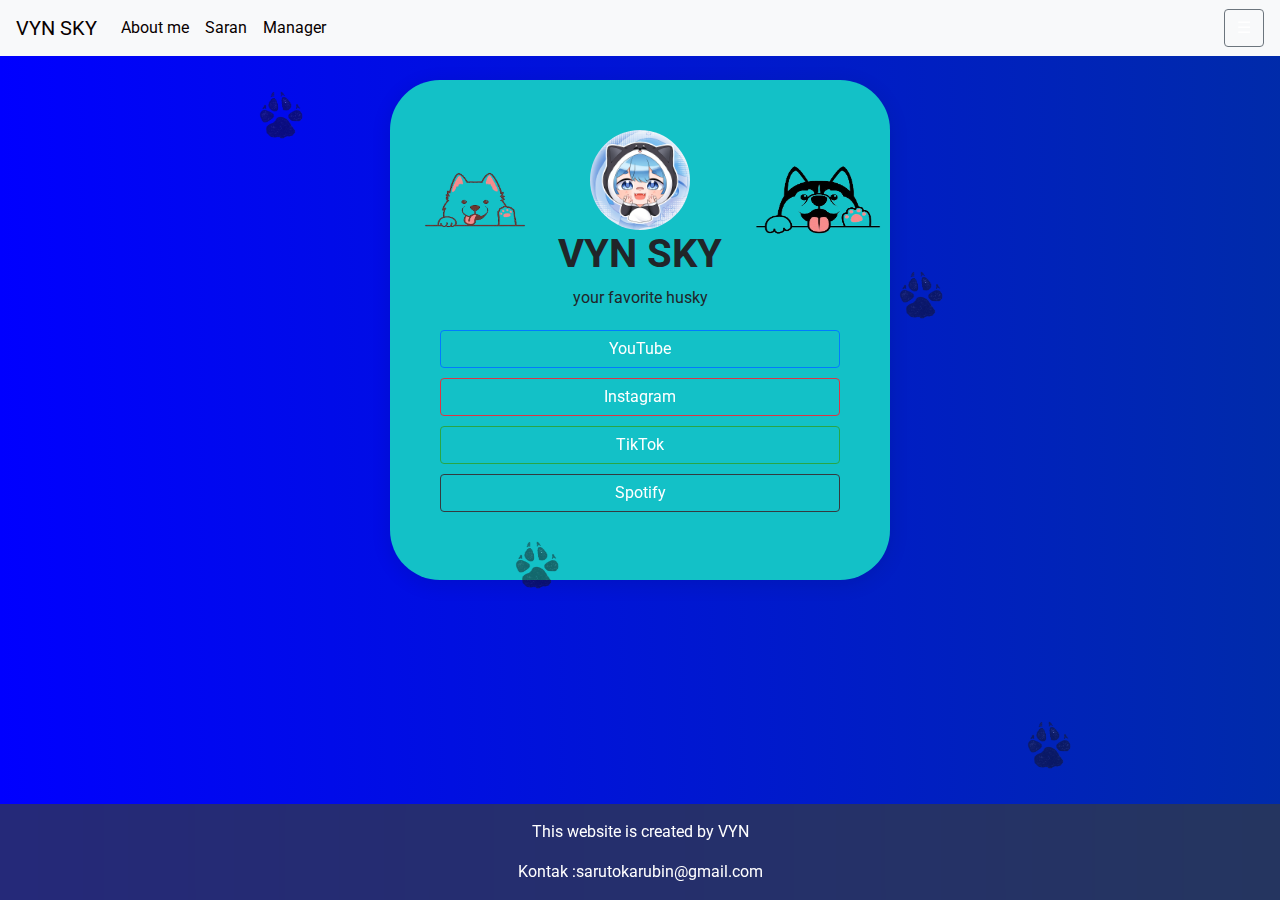
<file: index.html>
<!DOCTYPE html>
<html lang="id">
<head>
    <meta charset="UTF-8">
    <meta name="viewport" content="width=device-width, initial-scale=1.0">
    <link rel="stylesheet" href="style.css">
    <link rel="stylesheet" href="https://stackpath.bootstrapcdn.com/bootstrap/4.5.2/css/bootstrap.min.css">
    <link href="https://fonts.googleapis.com/css2?family=Roboto:wght@400;700&display=swap" rel="stylesheet">
    <title>VYN SKY</title>
    <style>
        body {
            background: linear-gradient(270deg, red, green, blue);
            background-size: 600% 600%;
            animation: gradient 15s ease infinite;
            font-family: 'Roboto', sans-serif;
            display: flex;
            flex-direction: column;
            min-height: 100vh; /* Pastikan body memiliki tinggi minimal */
            margin: 0; /* Menghapus margin default */
        }

        @keyframes gradient {
            0% { background-position: 0% 50%; }
            50% { background-position: 100% 50%; }
            100% { background-position: 0% 50%; }
        }

        .navbar {
            position: fixed; /* Mengatur navbar agar tetap di atas */
            top: 0; /* Menempatkan navbar di bagian atas */
            left: 0; /* Menempatkan navbar di sisi kiri */
            right: 0; /* Menempatkan navbar di sisi kanan */
            z-index: 1000; /* Menjaga navbar di atas konten lainnya */
        }

        .container {
            flex: 1; /* Membuat container mengisi ruang yang tersedia */
            width: 90%;
            max-width: 500px;
            height: auto;
            max-height: 500px;
            text-align: center;
            background: rgb(19, 193, 199);
            border-radius: 50px;
            padding: 50px;
            box-shadow: 0 4px 20px rgba(0, 0, 0, 0.1);
            margin: auto; /* Pusatkan container */
            margin-top: 80px; /* Memberikan ruang untuk navbar */
        }

        .profile {
            margin-bottom: 20px;
            position: relative; /* Tambahkan ini untuk posisi relatif */
        }

        .profile-img {
            width: 100px;
            border-radius: 50%;
        }

        .dog-img {
            height: 140px;
            width: 170px; /* Atur ukuran gambar anjing */
            position: absolute; /* Menggunakan posisi absolut */
            top: 0; /* Atur posisi atas */
        }

        .dog-left {
            left: -50px; /* Posisi di kiri */
        }

        .dog-right {
            right: -64px; /* Posisi di kanan */
        }

        .paw-print {
            background-image: url('paw.png'); /* Pastikan jalur ini benar */
            background-size: 50px 50px;
            width: 50px; /* Ukuran paw print */
            height: 50px; /* Ukuran paw print */
            position: absolute;
            opacity: 0.5;
        }

        .paw1 { top: 10%; left: 20%; }
        .paw2 { top: 30%; left: 70%; }
        .paw3 { top: 60%; left: 40%; }
        .paw4 { top: 80%; left: 80%; }

        h1 {
            font-weight: 700;
        }

        p {
            font-weight: 400;
        }

        .btn {
            transition: transform 0.3s, box-shadow 0.3s;
            backdrop-filter: blur(5px); /* Tambahkan efek blur */
            -webkit-backdrop-filter: blur(5px); /* Tambahkan dukungan untuk Safari */
            color: white; /* Pastikan teks tetap terlihat */
            background-color: transparent; /* Membuat latar belakang transparan */
        }

        .btn:hover {
            transform: scale(1.05);
            box-shadow: 0 8px 20px rgba(0, 0, 0, 0.2);
        }
        .navbar {
            background-color: #0097a7; /* Warna navbar yang menarik */
        }
        .navbar-brand, .nav-link {
            color: rgb(8, 0, 0) !important; /* Warna teks navbar */
        }
        .navbar-brand:hover, .nav-link:hover {
            color: #091314 !important; /* Warna teks saat hover */
        }

        footer {
            background-color: rgba(52, 58, 64, 0.7); /* Semi-transparan */
            color: white; /* Warna teks footer */
            text-align: center; /* Pusatkan teks */
            padding: 1rem; /* Padding untuk footer */
            backdrop-filter: blur(5px); /* Efek blur */
            -webkit-backdrop-filter: blur(5px); /* Tambahkan dukungan untuk Safari */
            width: 100%; /* Memastikan footer memenuhi lebar */
            position: relative; /* Memastikan footer berada di bawah konten */
        }
    </style>
</head>
<body>
    <nav class="navbar navbar-expand-lg navbar-light bg-light">
        <a class="navbar-brand" href="index.html">VYN SKY</a>
        <div class="collapse navbar-collapse" id="navbarNav">
            <ul class="navbar-nav">
                <li class="nav-item">
                    <a class="nav-link" href="Aboutme.html">About me</a>
                </li>
                <li class="nav-item">
                    <a class="nav-link" href="https://docs.google.com/forms/d/e/1FAIpQLSeeGhRGrvxgty7xL3zQvR2sKn1tQB89cnxBxyJHwaojs_ymAg/viewform?usp=dialog">Saran</a>
                </li>
                <li class="nav-item">
                    <a class="nav-link" href="Manager.html">Manager</a>
                </li>
            </ul>
        </div>
        <button class="btn btn-secondary ml-auto" id="toggleNavbarButton">☰</button> <!-- Tombol titik tiga di pojok kanan -->
    </nav>
    <div class="container">
        <div class="paw-print paw1"></div>
        <div class="paw-print paw2"></div>
        <div class="paw-print paw3"></div>
        <div class="paw-print paw4"></div>
        <div class="profile">
            <img src="bonus Vyn_20240924084637.png" alt="Profile Picture" class="profile-img">
            <h1>VYN SKY</h1>
            <p>your favorite husky</p>
            <img src="dog1.png" alt="Dog" class="dog-img dog-left"> <!-- Gambar anjing di kiri -->
            <img src="dog2.png" alt="Dog" class="dog-img dog-right"> <!-- Gambar anjing di kanan -->
        </div>
        <div class="links">
            <a href="https://youtube.com/@vyn-pz8vh?si=jNCQfxnZlwaQHYya" class="btn btn-primary">YouTube</a>
            <a href="https://www.instagram.com/vyn_skye/?__pwa=1#" class="btn btn-danger">Instagram</a>
            <a href="https://www.tiktok.com/@vyn_miracle?is_from_webapp=1&sender_device=pcubah" class="btn btn-success">TikTok</a>
            <a href="https://open.spotify.com/user/31i7ezrn72vtmncka3y5notrek6m?si=83eea8f2583144b8" class="btn btn-dark">Spotify</a>
        </div>
    </div>
    <footer>
        <p>This website is created by VYN</p>
        <a href="https://www.instagram.com/vyn_skye/?__pwa=1#" class="text-white">Kontak :sarutokarubin@gmail.com</a>
    </footer>

    <script>
        document.getElementById('toggleNavbarButton').addEventListener('click', function() {
            var navbar = document.getElementById('navbarNav');
            if (navbar.classList.contains('show')) {
                navbar.classList.remove('show');
            } else {
                navbar.classList.add('show');
            }
        });
    </script>
</body>
</html>
</file>
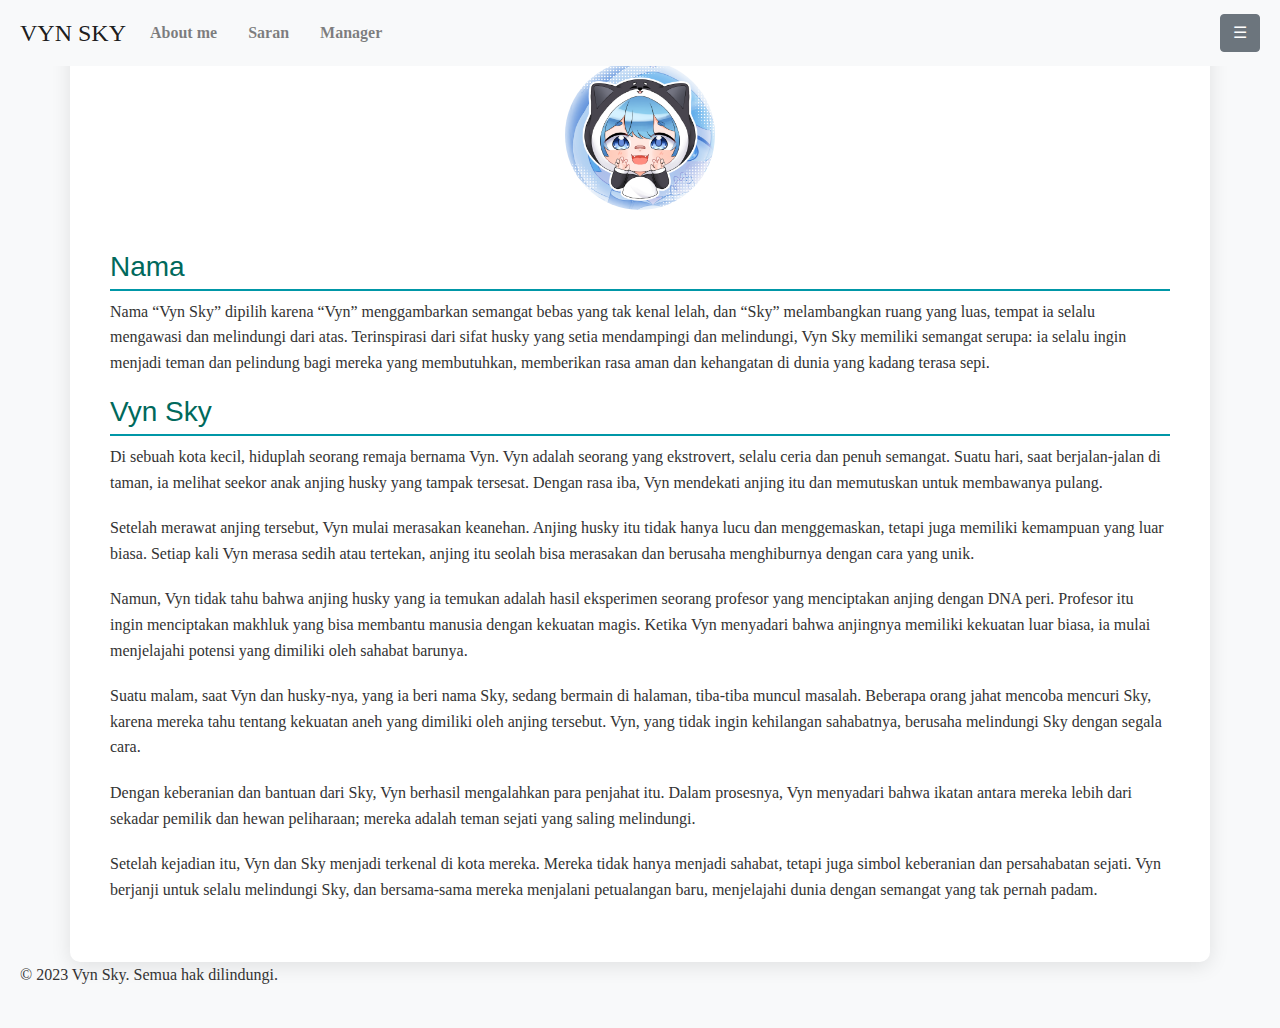
<file: Aboutme.html>
<!DOCTYPE html>
<html lang="id">
<head>
    <meta charset="UTF-8">
    <meta name="viewport" content="width=device-width, initial-scale=1.0">
    <title>VYN SKY</title>
    <link rel="stylesheet" href="https://stackpath.bootstrapcdn.com/bootstrap/4.5.2/css/bootstrap.min.css">
    <link href="https://fonts.googleapis.com/css2?family=Roboto:wght@400;700&display=swap" rel="stylesheet"> <!-- Menambahkan Google Font -->
    <style>
         body {
            background: #f8f9fa;
            font-family: 'Lora', serif; /* Mengubah font menjadi Lora untuk teks */
            color: #333;
            padding: 20px;
        }
        .container {
            background: white;
            border-radius: 10px;
            box-shadow: 0 4px 20px rgba(0, 0, 0, 0.1);
            padding: 40px;
        }
        .profile-img {
            border-radius: 50%;
            width: 150px;
            height: 150px;
            margin-bottom: 20px;
        }
        h1 {
            color: #0097a7;
            font-size: 32px;
            margin-bottom: 20px;
            font-family: 'Poppins', sans-serif; /* Mengubah font h1 menjadi Poppins */
        }
        h2 {
            color: #00695c;
            margin-top: 20px;
            font-size: 28px;
            border-bottom: 2px solid #0097a7;
            padding-bottom: 5px;
            font-family: 'Poppins', sans-serif; /* Mengubah font h2 menjadi Poppins */
        }
        p {
            line-height: 1.6;
            margin-bottom: 20px;
            font-family: 'Lora', serif; /* Mengubah font p menjadi Lora */
        }
        .gallery img {
            border-radius: 10px;
            transition: transform 0.3s;
        }
        .gallery img:hover {
            transform: scale(1.05);
        }
        .navbar {
            position: fixed; /* Mengatur navbar agar tetap di atas */
            top: 0; /* Menempatkan navbar di bagian atas */
            left: 0; /* Menempatkan navbar di sisi kiri */
            right: 0; /* Menempatkan navbar di sisi kanan */
            z-index: 1000; /* Menjaga navbar di atas konten lainnya */
        }
        .navbar {
        background-color: #0097a7; /* Warna navbar */
        padding: 10px 20px; /* Menambahkan padding untuk navbar */
    }

    .navbar-nav .nav-link {
        margin-right: 15px; /* Menambahkan jarak antar link */
        font-weight: bold; /* Menebalkan teks link */
    }

    .navbar-brand {
        font-size: 1.5em; 
        footer {
            text-align: center;
            margin-top: 40px;
        }
    </style>
</head>
<body>
    <nav class="navbar navbar-expand-lg navbar-light bg-light">
        <a class="navbar-brand" href="index.html">VYN SKY</a>
        <div class="collapse navbar-collapse" id="navbarNav">
            <ul class="navbar-nav">
                <li class="nav-item">
                    <a class="nav-link" href="Aboutme.html">About me</a>
                </li>
                <li class="nav-item">
                    <a class="nav-link" href="https://docs.google.com/forms/d/e/1FAIpQLSeeGhRGrvxgty7xL3zQvR2sKn1tQB89cnxBxyJHwaojs_ymAg/viewform?usp=dialogs">Saran</a>
                </li>
                <li class="nav-item">
                    <a class="nav-link" href="Manager.html">Manager</a>
                </li>
            </ul>
        </div>
        <button class="btn btn-secondary ml-auto" id="toggleNavbarButton">☰</button> <!-- Tombol titik tiga di pojok kanan -->
    </nav>
    <div class="container">
        <header class="text-center">
            <img src="bonus Vyn_20240924084637.png" alt="Profile Image" class="profile-img">
        </header>
        <section>
            <h2>Nama</h2>
            <p>Nama “Vyn Sky” dipilih karena “Vyn” menggambarkan semangat bebas yang tak kenal lelah, dan “Sky” melambangkan ruang yang luas, tempat ia selalu mengawasi dan melindungi dari atas. Terinspirasi dari sifat husky yang setia mendampingi dan melindungi, Vyn Sky memiliki semangat serupa: ia selalu ingin menjadi teman dan pelindung bagi mereka yang membutuhkan, memberikan rasa aman dan kehangatan di dunia yang kadang terasa sepi.</p>
        </section>
        <section> 
            <h2>Vyn Sky </h2>
            <p>Di sebuah kota kecil, hiduplah seorang remaja bernama Vyn. Vyn adalah seorang yang ekstrovert, selalu ceria dan penuh semangat. Suatu hari, saat berjalan-jalan di taman, ia melihat seekor anak anjing husky yang tampak tersesat. Dengan rasa iba, Vyn mendekati anjing itu dan memutuskan untuk membawanya pulang.</p>
            <p>Setelah merawat anjing tersebut, Vyn mulai merasakan keanehan. Anjing husky itu tidak hanya lucu dan menggemaskan, tetapi juga memiliki kemampuan yang luar biasa. Setiap kali Vyn merasa sedih atau tertekan, anjing itu seolah bisa merasakan dan berusaha menghiburnya dengan cara yang unik.</p>
            <p>Namun, Vyn tidak tahu bahwa anjing husky yang ia temukan adalah hasil eksperimen seorang profesor yang menciptakan anjing dengan DNA peri. Profesor itu ingin menciptakan makhluk yang bisa membantu manusia dengan kekuatan magis. Ketika Vyn menyadari bahwa anjingnya memiliki kekuatan luar biasa, ia mulai menjelajahi potensi yang dimiliki oleh sahabat barunya.</p>
            <p>Suatu malam, saat Vyn dan husky-nya, yang ia beri nama Sky, sedang bermain di halaman, tiba-tiba muncul masalah. Beberapa orang jahat mencoba mencuri Sky, karena mereka tahu tentang kekuatan aneh yang dimiliki oleh anjing tersebut. Vyn, yang tidak ingin kehilangan sahabatnya, berusaha melindungi Sky dengan segala cara.</p>
            <p>Dengan keberanian dan bantuan dari Sky, Vyn berhasil mengalahkan para penjahat itu. Dalam prosesnya, Vyn menyadari bahwa ikatan antara mereka lebih dari sekadar pemilik dan hewan peliharaan; mereka adalah teman sejati yang saling melindungi.</p>
            <p>Setelah kejadian itu, Vyn dan Sky menjadi terkenal di kota mereka. Mereka tidak hanya menjadi sahabat, tetapi juga simbol keberanian dan persahabatan sejati. Vyn berjanji untuk selalu melindungi Sky, dan bersama-sama mereka menjalani petualangan baru, menjelajahi dunia dengan semangat yang tak pernah padam.</p>
        </section>
       
    </div>
    <footer>
        <p>&copy; 2023 Vyn Sky. Semua hak dilindungi.</p>
    </footer>
    <script src="https://code.jquery.com/jquery-3.5.1.slim.min.js"></script>
    <script src="https://cdn.jsdelivr.net/npm/@popperjs/core@2.9.2/dist/umd/popper.min.js"></script>
    <script src="https://stackpath.bootstrapcdn.com/bootstrap/4.5.2/js/bootstrap.min.js"></script>
    <script src="https://cdn.jsdelivr.net/npm/bootstrap@5.0.2/dist/js/bootstrap.bundle.min.js"></script>
    <script>
        document.getElementById('toggleNavbarButton').addEventListener('click', function() {
            var navbar = document.getElementById('navbarNav');
            if (navbar.classList.contains('show')) {
                navbar.classList.remove('show');
            } else {
                navbar.classList.add('show');
            }
        });
    </script>
</body>
</html>
</file>
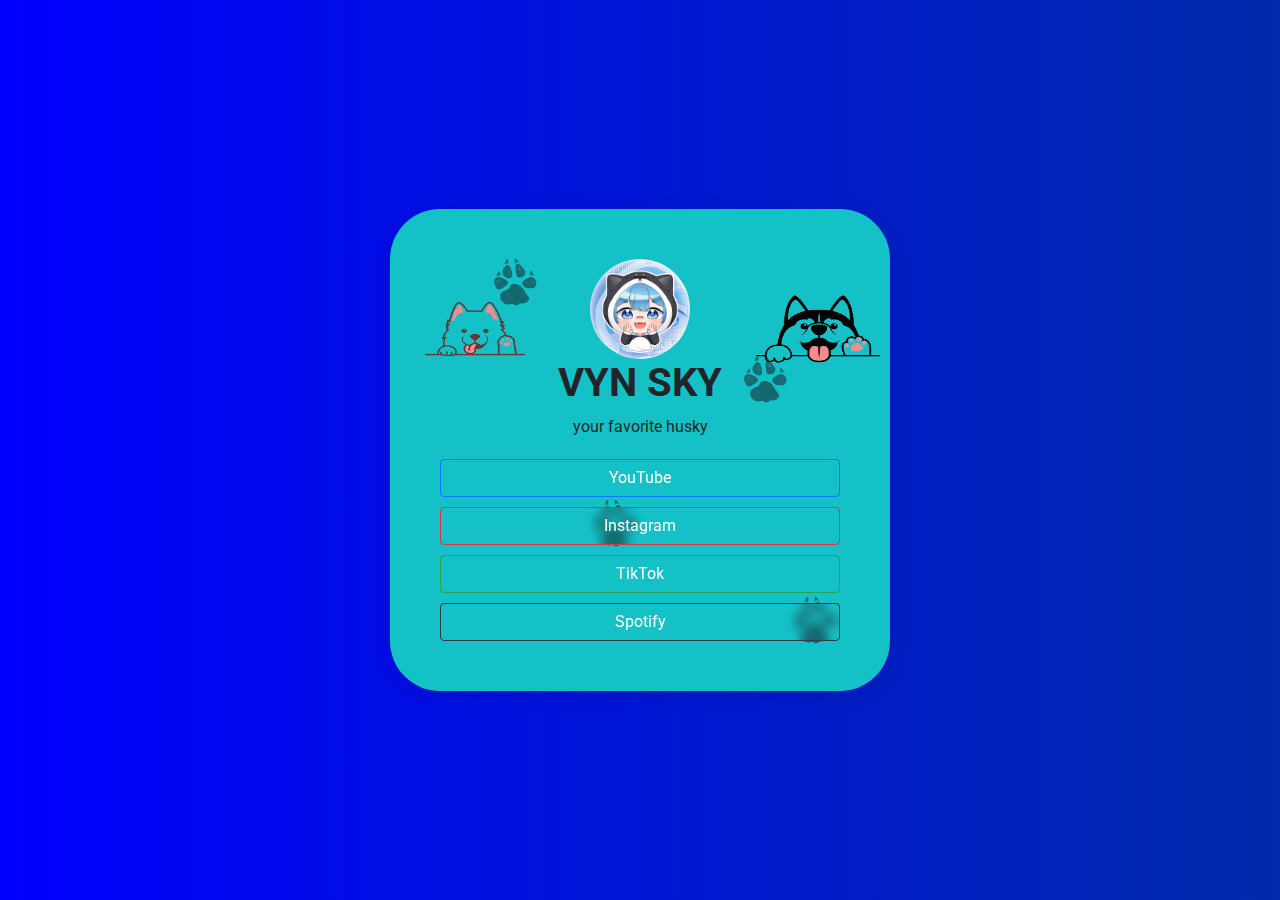
<file: linktree.html>
<!DOCTYPE html>
<html lang="id">
<head>
    <meta charset="UTF-8">
    <meta name="viewport" content="width=device-width, initial-scale=1.0">
    <link rel="stylesheet" href="style.css">
    <link rel="stylesheet" href="https://stackpath.bootstrapcdn.com/bootstrap/4.5.2/css/bootstrap.min.css">
    <link href="https://fonts.googleapis.com/css2?family=Roboto:wght@400;700&display=swap" rel="stylesheet">
    <title>VYN SKY</title>
    <style>
        body {
            background: linear-gradient(270deg, red, green, blue);
            background-size: 600% 600%;
            animation: gradient 15s ease infinite;
            font-family: 'Roboto', sans-serif;
        }

        @keyframes gradient {
            0% { background-position: 0% 50%; }
            50% { background-position: 100% 50%; }
            100% { background-position: 0% 50%; }
        }

        .container {
            width: 90%;
            max-width: 500px;
            height: auto;
            max-height: 600px;
            text-align: center;
            background: rgb(19, 193, 199);
            border-radius: 50px;
            padding: 50px;
            box-shadow: 0 4px 20px rgba(0, 0, 0, 0.1);
            position: relative;
        }

        .profile {
            margin-bottom: 20px;
            position: relative; /* Tambahkan ini untuk posisi relatif */
        }

        .profile-img {
            width: 100px;
            border-radius: 50%;
        }

        .dog-img {
            height: 140px;
            width: 170px; /* Atur ukuran gambar anjing */
            position: absolute; /* Menggunakan posisi absolut */
            top: 0; /* Atur posisi atas */
        }

        .dog-left {
            left: -50px; /* Posisi di kiri */
        }

        .dog-right {
            right: -64px; /* Posisi di kanan */
        }

        .paw-print {
            background-image: url('paw.png'); /* Pastikan jalur ini benar */
            background-size: 50px 50px;
            width: 50px; /* Ukuran paw print */
            height: 50px; /* Ukuran paw print */
            position: absolute;
            opacity: 0.5;
        }

        .paw1 { top: 10%; left: 20%; }
        .paw2 { top: 30%; left: 70%; }
        .paw3 { top: 60%; left: 40%; }
        .paw4 { top: 80%; left: 80%; }

        h1 {
            font-weight: 700;
        }

        p {
            font-weight: 400;
        }

        .btn {
            transition: transform 0.3s, box-shadow 0.3s;
            backdrop-filter: blur(5px); /* Tambahkan efek blur */
            -webkit-backdrop-filter: blur(5px); /* Tambahkan dukungan untuk Safari */
            color: white; /* Pastikan teks tetap terlihat */
            background-color: transparent; /* Membuat latar belakang transparan */
        }

        .btn:hover {
            transform: scale(1.05);
            box-shadow: 0 8px 20px rgba(0, 0, 0, 0.2);
        }
    </style>
</head>
<body>
    <div class="container">
        <div class="paw-print paw1"></div>
        <div class="paw-print paw2"></div>
        <div class="paw-print paw3"></div>
        <div class="paw-print paw4"></div>
        <div class="profile">
            <img src="bonus Vyn_20240924084637.png" alt="Profile Picture" class="profile-img">
            <h1>VYN SKY</h1>
            <p>your favorite husky</p>
            <img src="dog1.png" alt="Dog" class="dog-img dog-left"> <!-- Gambar anjing di kiri -->
            <img src="dog2.png" alt="Dog" class="dog-img dog-right"> <!-- Gambar anjing di kanan -->
        </div>
        <div class="links">
            <a href="https://youtube.com/@vyn-pz8vh?si=jNCQfxnZlwaQHYya" class="btn btn-primary">YouTube</a>
            <a href="https://www.instagram.com/vyn_skye/?__pwa=1#" class="btn btn-danger">Instagram</a>
            <a href="https://www.tiktok.com/@vyn_miracle?is_from_webapp=1&sender_device=pcubah" class="btn btn-success">TikTok</a>
            <a href="https://open.spotify.com/user/31i7ezrn72vtmncka3y5notrek6m?si=83eea8f2583144b8" class="btn btn-dark">Spotify</a>
        </div>
    </div>
</body>
</html>
</file>
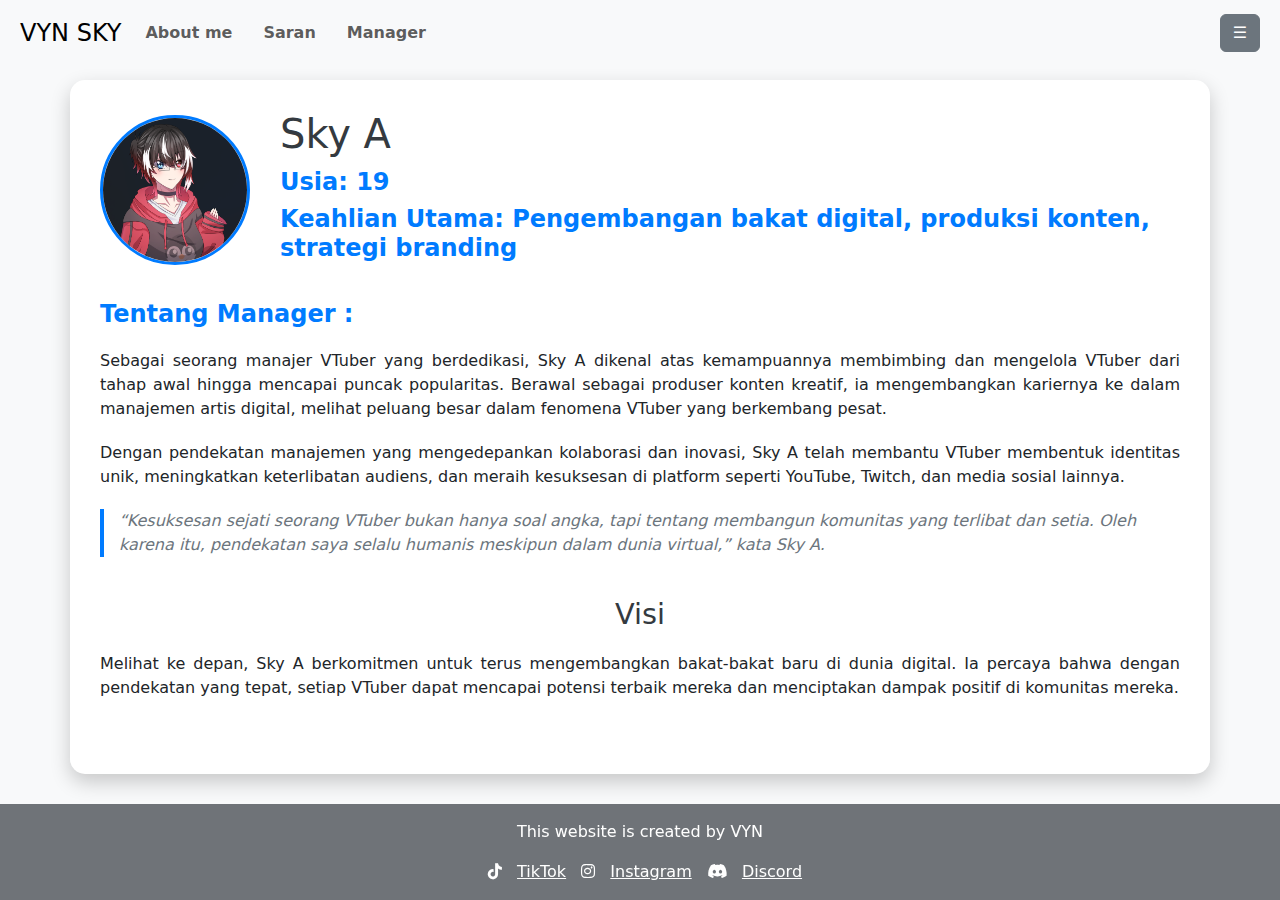
<file: Manager.html>
<!DOCTYPE html>
<html lang="id">

<head>
    <meta charset="UTF-8">
    <meta name="viewport" content="width=device-width, initial-scale=1.0">
    <title>Biografi Sky A</title>
    <link href="https://cdn.jsdelivr.net/npm/bootstrap@5.0.2/dist/css/bootstrap.min.css" rel="stylesheet">
    <link rel="stylesheet" href="https://cdnjs.cloudflare.com/ajax/libs/font-awesome/6.0.0-beta3/css/all.min.css">
    <style>
        body {
            display: flex;
        flex-direction: column;
         min-height: 100vh;
            background-color: #f8f9fa; /* Warna latar belakang */
        }

        .navbar {
            position: fixed; /* Mengatur navbar agar tetap di atas */
            top: 0; /* Menempatkan navbar di bagian atas */
            left: 0; /* Menempatkan navbar di sisi kiri */
            right: 0; /* Menempatkan navbar di sisi kanan */
            z-index: 1000; /* Menjaga navbar di atas konten lainnya */
        }
        .navbar {
        background-color: #0097a7; /* Warna navbar */
        padding: 10px 20px; /* Menambahkan padding untuk navbar */
    }

    .navbar-nav .nav-link {
        margin-right: 15px; /* Menambahkan jarak antar link */
        font-weight: bold; /* Menebalkan teks link */
    }

    .navbar-brand {
        font-size: 1.5em; 
    }

        .container {
            flex: 1;
            margin-top: 80px; /* Memberikan ruang untuk navbar */
            background-color: #ffffff; /* Warna latar belakang kontainer */
            padding: 30px;
            border-radius: 15px; /* Membuat sudut lebih bulat */
            box-shadow: 0 8px 20px rgba(0, 0, 0, 0.2); /* Menambah efek bayangan */
        }

        .profile-header {
            display: flex;
            align-items: center;
            margin-bottom: 30px; /* Menambah jarak bawah */
        }

        .profile-header img {
            border-radius: 50%;
            width: 150px; /* Memperbesar gambar profil */
            height: 150px; /* Memperbesar gambar profil */
            margin-right: 30px; /* Menambah jarak kanan */
            border: 3px solid #007bff; /* Menambah border pada gambar */
        }

        h2 {
            margin-bottom: 10px;
            font-size: 2.5em; /* Memperbesar ukuran font */
            color: #343a40; /* Mengubah warna teks */
        }

        h4 {
            color: #007bff;
            font-weight: bold; /* Menebalkan teks */
        }

        .biography {
            margin-top: 30px; /* Menambah jarak atas */
        }

        .quote {
            font-style: italic;
            color: #6c757d; /* Mengubah warna kutipan */
            margin-top: 20px;
            border-left: 4px solid #007bff; /* Menambah garis di sebelah kiri kutipan */
            padding-left: 15px; /* Menambah padding kiri */
        }

        .section-title {
            margin-top: 40px;
            font-size: 1.8em;
            color: #343a40;
            text-align: center;
        }

        .section-content {
            margin-top: 20px;
            text-align: justify;
        }

        .image-container {
            display: flex;
            justify-content: space-between;
            margin-top: 20px;
        }

        .image-container img {
            width: 48%; /* Mengatur lebar gambar */
            border-radius: 10px; /* Membuat sudut gambar lebih bulat */
            box-shadow: 0 4px 10px rgba(0, 0, 0, 0.1); /* Menambah bayangan pada gambar */
        }

        footer {
            background-color: rgba(52, 58, 64, 0.7); /* Semi-transparan */
            color: white; /* Warna teks footer */
            text-align: center; /* Pusatkan teks */
            padding: 1rem; /* Padding untuk footer */
            backdrop-filter: blur(5px); /* Efek blur */
            -webkit-backdrop-filter: blur(5px); /* Tambahkan dukungan untuk Safari */
            width: 100%; /* Memastikan footer memenuhi lebar */
            position: relative; /* Memastikan footer berada di bawah konten */
            margin-top: 30px; /* Jarak atas footer */
            position: relative;
        }

        .footer-icons i {
            margin: 0 10px; /* Jarak antara ikon */
        }
    </style>
</head>

<body>
    <nav class="navbar navbar-expand-lg navbar-light bg-light">
        <a class="navbar-brand" href="index.html">VYN SKY</a>
        <div class="collapse navbar-collapse" id="navbarNav">
            <ul class="navbar-nav">
                <li class="nav-item">
                    <a class="nav-link" href="Aboutme.html">About me</a>
                </li>
                <li class="nav-item">
                    <a class="nav-link" href="https://docs.google.com/forms/d/e/1FAIpQLSeeGhRGrvxgty7xL3zQvR2sKn1tQB89cnxBxyJHwaojs_ymAg/viewform?usp=dialog">Saran</a>
                </li>
                <li class="nav-item">
                    <a class="nav-link" href="Manager.html">Manager</a>
                </li>
            </ul>
        </div>
        <button class="btn btn-secondary ml-auto" id="toggleNavbarButton">☰</button> <!-- Tombol titik tiga di pojok kanan -->
    </nav>

    <div class="container">
        <div class="profile-header">
            <img src="manager.png" alt="Foto Profil Sky A">
            <div>
                <h2>Sky A</h2>
                <h4>Usia: 19</h4>
                <h4>Keahlian Utama: Pengembangan bakat digital, produksi konten, strategi branding</h4>
            </div>
        </div>
        <div class="biography">
            <h4>Tentang Manager  :</h4>
            <p class="section-content">
                Sebagai seorang manajer VTuber yang berdedikasi, Sky A dikenal atas kemampuannya membimbing dan mengelola VTuber dari tahap awal hingga mencapai puncak popularitas. Berawal sebagai produser konten kreatif, ia mengembangkan kariernya ke dalam manajemen artis digital, melihat peluang besar dalam fenomena VTuber yang berkembang pesat.
            </p>
            <p class="section-content">
                Dengan pendekatan manajemen yang mengedepankan kolaborasi dan inovasi, Sky A telah membantu VTuber membentuk identitas unik, meningkatkan keterlibatan audiens, dan meraih kesuksesan di platform seperti YouTube, Twitch, dan media sosial lainnya.
            </p>
            <p class="quote">
                “Kesuksesan sejati seorang VTuber bukan hanya soal angka, tapi tentang membangun komunitas yang terlibat dan setia. Oleh karena itu, pendekatan saya selalu humanis meskipun dalam dunia virtual,” kata Sky A.
            </p>
        </div>

       

        <h2 class="section-title">Visi</h2>
        <p class="section-content">
            Melihat ke depan, Sky A berkomitmen untuk terus mengembangkan bakat-bakat baru di dunia digital. Ia percaya bahwa dengan pendekatan yang tepat, setiap VTuber dapat mencapai potensi terbaik mereka dan menciptakan dampak positif di komunitas mereka.
        </p>
    </div>

    <footer>
        <p>This website is created by VYN</p>
        <div class="footer-icons">
            <i class="fab fa-tiktok"></i> <a href="https://www.tiktok.com/@vyn_miracle" class="text-white">TikTok</a>
            <i class="fab fa-instagram"></i> <a href="https://www.instagram.com/vyn_skye/" class="text-white">Instagram</a>
            <i class="fab fa-discord"></i> <a href="https://discord.gg/x3Jp7xQq5F" class="text-white">Discord</a>
        </div>
    </footer>

    <script src="https://cdn.jsdelivr.net/npm/bootstrap@5.0.2/dist/js/bootstrap.bundle.min.js"></script>
    <script>
        document.getElementById('toggleNavbarButton').addEventListener('click', function() {
            var navbar = document.getElementById('navbarNav');
            if (navbar.classList.contains('show')) {
                navbar.classList.remove('show');
            } else {
                navbar.classList.add('show');
            }
        });
    </script>
</body>

</html>
</file>
<file: style.css>
/* styles.css */
body {
    margin: 0;
    font-family: Arial, sans-serif;
    background: linear-gradient(270deg, red, green, blue);
    background-size: 600% 600%;
    animation: gradient 15s ease infinite;
    display: flex;
    justify-content: center;
    align-items: center;
    height: 100vh;
}

.container {
    /* Menyesuaikan ukuran kontainer */
    width: 90%; /* Mengatur lebar kontainer menjadi 90% dari lebar layar */
    max-width: 600px; /* Menetapkan lebar maksimum kontainer */
    text-align: center;
    background: white;
    border-radius: 50px;
    padding: 50px;
    box-shadow: 0 4px 20px rgba(0, 0, 0, 0.1);
}

.profile {
    margin-bottom: 20px;
}

.profile-img {
    width: 100px;
    border-radius: 50%;
}

.links {
    display: flex;
    flex-direction: column;
    gap: 10px;
}

.link {
    text-decoration: none;
    background: #f0f0f0;
    padding: 10px;
    border-radius: 10px;
    transition: background 0.3s, transform 0.2s; /* Menambahkan transisi untuk transformasi */
    cursor: pointer; /* Menambahkan pointer saat hover */
}

.link:hover {
    background: #e0e0e0;
    transform: scale(1.05); /* Efek zoom saat hover */
}

.link:active {
    transform: scale(0.95); /* Efek zoom saat ditekan */
}

@keyframes gradient {
    0% { background-position: 0% 50%; }
    50% { background-position: 100% 50%; }
    100% { background-position: 0% 50%; }
}
</file>
